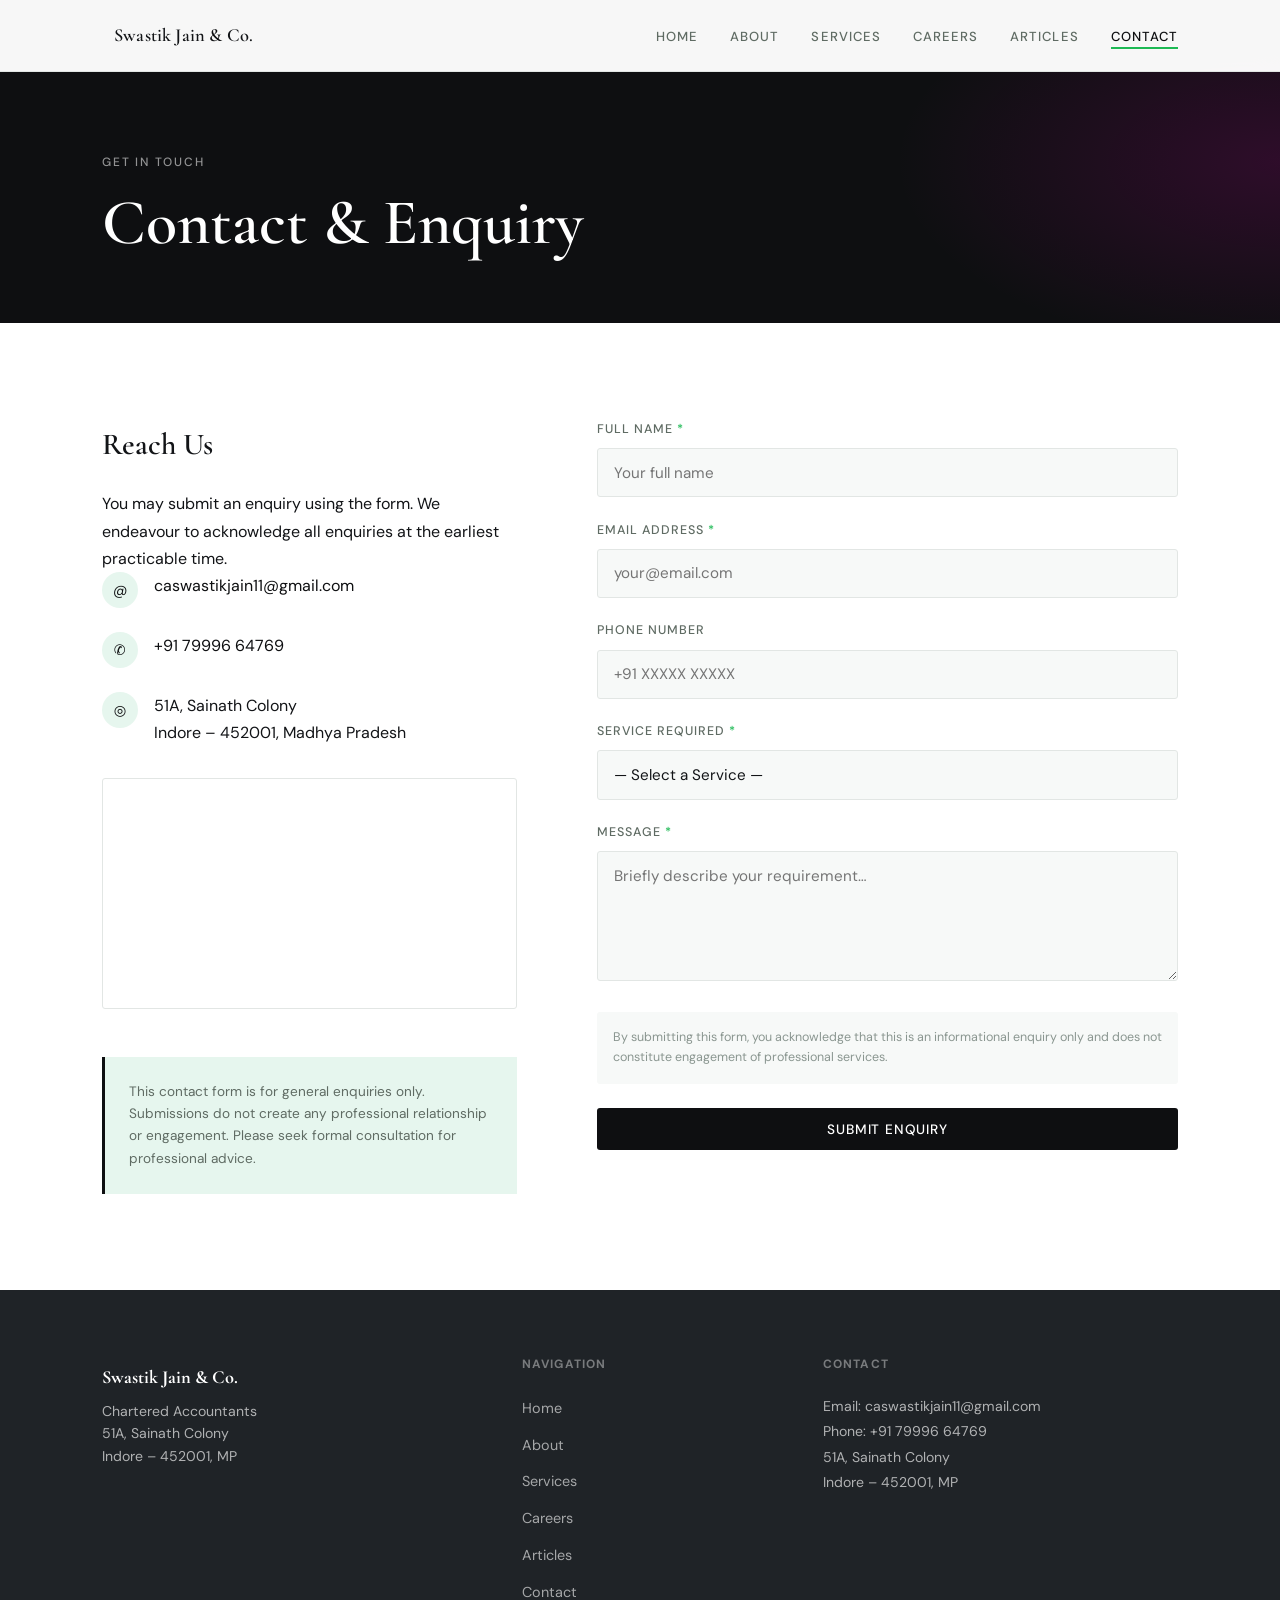
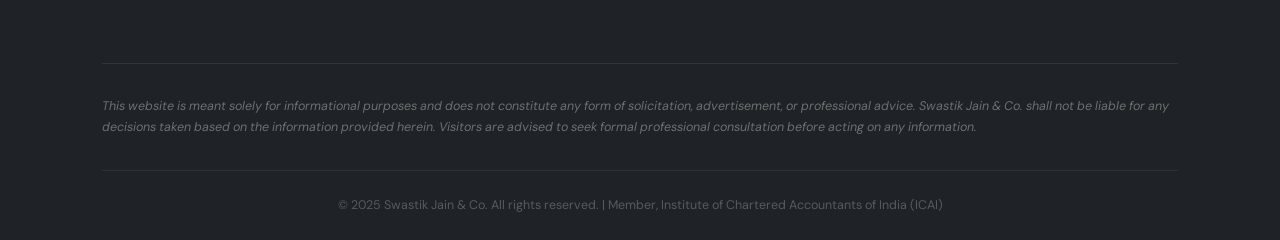
<file: contact.html>
<!DOCTYPE html>
<html lang="en">
<head>
<meta charset="UTF-8">
<meta name="viewport" content="width=device-width, initial-scale=1.0">
<title>Contact | Swastik Jain & Co.</title>
<meta name="description" content="Submit an enquiry to Swastik Jain & Co., Chartered Accountants in Indore.">
<link rel="preconnect" href="https://fonts.googleapis.com">
<link href="https://fonts.googleapis.com/css2?family=Cormorant+Garamond:wght@400;500;600;700&family=DM+Sans:wght@300;400;500&display=swap" rel="stylesheet">
<link rel="stylesheet" href="style.css">
</head>
<body>

<nav class="nav" id="nav">
  <div class="nav-inner">
    <a href="index.html" class="nav-brand">
      <span class="brand-mark"></span>
      <span class="brand-text">Swastik Jain <em>&</em> Co.</span>
    </a>
    <button class="nav-toggle" id="navToggle" aria-label="Menu">
      <span></span><span></span><span></span>
    </button>
    <ul class="nav-links" id="navLinks">
      <li><a href="index.html">Home</a></li>
      <li><a href="about.html">About</a></li>
      <li><a href="services.html">Services</a></li>
      <li><a href="careers.html">Careers</a></li>
      <li><a href="articles.html">Articles</a></li>
      <li><a href="contact.html" class="active">Contact</a></li>
    </ul>
  </div>
</nav>

<section class="page-hero">
  <div class="container">
    <div class="section-label">Get in Touch</div>
    <h1 class="page-title">Contact & Enquiry</h1>
  </div>
</section>

<section class="section" id="enquiry">
  <div class="container contact-grid">
    <div class="contact-info">
      <h2 class="content-h2">Reach Us</h2>
      <p>You may submit an enquiry using the form. We endeavour to acknowledge all enquiries at the earliest practicable time.</p>

      <div class="contact-detail">
        <span class="contact-icon">@</span>
        <span><a href="mailto:caswastikjain11@gmail.com">caswastikjain11@gmail.com</a></span>
      </div>
      <div class="contact-detail">
        <span class="contact-icon">✆</span>
        <span><a href="tel:+917999664769">+91 79996 64769</a></span>
      </div>
      <div class="contact-detail">
        <span class="contact-icon">◎</span>
        <span>51A, Sainath Colony<br>Indore – 452001, Madhya Pradesh</span>
      </div>

      <!-- Google Maps embed -->
      <div class="map-embed">
        <iframe
          src="https://maps.google.com/maps?q=51A+Sainath+Colony+Indore+452001&output=embed"
          allowfullscreen="" loading="lazy" referrerpolicy="no-referrer-when-downgrade">
        </iframe>
      </div>

      <div class="info-note">
        <p>This contact form is for general enquiries only. Submissions do not create any professional relationship or engagement. Please seek formal consultation for professional advice.</p>
      </div>
    </div>

    <div class="contact-form-wrap">
      <div id="formSuccess" class="form-success" style="display:none;">
        <div class="success-icon">✓</div>
        <h3>Enquiry Received</h3>
        <p>Your enquiry has been received. We will respond at the earliest.</p>
      </div>
      <form id="enquiryForm" action="https://formspree.io/f/xjgjbeqy" method="POST">
        <div class="form-group">
          <label for="name">Full Name <span class="required">*</span></label>
          <input type="text" id="name" name="name" required placeholder="Your full name">
        </div>
        <div class="form-group">
          <label for="email">Email Address <span class="required">*</span></label>
          <input type="email" id="email" name="email" required placeholder="your@email.com">
        </div>
        <div class="form-group">
          <label for="phone">Phone Number</label>
          <input type="tel" id="phone" name="phone" placeholder="+91 XXXXX XXXXX">
        </div>
        <div class="form-group">
          <label for="service">Service Required <span class="required">*</span></label>
          <select id="service" name="service" required>
            <option value="">— Select a Service —</option>
            <option>Income Tax Compliance & Advisory</option>
            <option>GST Compliance & Advisory</option>
            <option>Audit & Assurance Services</option>
            <option>Accounting & Bookkeeping</option>
            <option>Business Registration & Regulatory Support</option>
            <option>Financial & Compliance Advisory</option>
            <option>Virtual CFO Services</option>
            <option>Business Finance</option>
            <option>Core Litigation – Indirect & Direct Taxes</option>
            <option>Other</option>
          </select>
        </div>
        <div class="form-group">
          <label for="message">Message <span class="required">*</span></label>
          <textarea id="message" name="message" required rows="5" placeholder="Briefly describe your requirement…"></textarea>
        </div>
        <div class="form-note">
          By submitting this form, you acknowledge that this is an informational enquiry only and does not constitute engagement of professional services.
        </div>
        <button type="submit" class="btn btn-primary btn-full" id="submitBtn">Submit Enquiry</button>
      </form>
    </div>
  </div>
</section>

<footer class="footer">
  <div class="container">
    <div class="footer-grid">
      <div class="footer-brand">
        <span class="brand-mark"></span>
        <strong>Swastik Jain & Co.</strong>
        <p>Chartered Accountants<br>51A, Sainath Colony<br>Indore – 452001, MP</p>
      </div>
      <div class="footer-nav">
        <strong>Navigation</strong>
        <ul>
          <li><a href="index.html">Home</a></li>
          <li><a href="about.html">About</a></li>
          <li><a href="services.html">Services</a></li>
          <li><a href="careers.html">Careers</a></li>
          <li><a href="articles.html">Articles</a></li>
          <li><a href="contact.html">Contact</a></li>
        </ul>
      </div>
      <div class="footer-contact">
        <strong>Contact</strong>
        <p>Email: caswastikjain11@gmail.com<br>Phone: +91 79996 64769<br>51A, Sainath Colony<br>Indore – 452001, MP</p>
      </div>
    </div>
    <div class="footer-disclaimer">
      <p>This website is meant solely for informational purposes and does not constitute any form of solicitation, advertisement, or professional advice. Swastik Jain & Co. shall not be liable for any decisions taken based on the information provided herein. Visitors are advised to seek formal professional consultation before acting on any information.</p>
    </div>
    <div class="footer-bottom">
      <p>© 2025 Swastik Jain & Co. All rights reserved. | Member, Institute of Chartered Accountants of India (ICAI)</p>
    </div>
  </div>
</footer>

<script src="app.js"></script>
<script>
const form = document.getElementById('enquiryForm');
form.addEventListener('submit', async (e) => {
  e.preventDefault();
  const btn = document.getElementById('submitBtn');
  btn.textContent = 'Submitting…';
  btn.disabled = true;
  try {
    const res = await fetch(form.action, {
      method: 'POST',
      body: new FormData(form),
      headers: { 'Accept': 'application/json' }
    });
    if (res.ok) {
      form.style.display = 'none';
      document.getElementById('formSuccess').style.display = 'block';
    } else {
      btn.textContent = 'Submit Enquiry';
      btn.disabled = false;
      alert('There was an issue. Please try again or contact us directly.');
    }
  } catch {
    btn.textContent = 'Submit Enquiry';
    btn.disabled = false;
    alert('Network error. Please try again.');
  }
});
<script type="module" src="app.js"></script>
</body>
</html>
</file>
<file: style.css>
/* ═══════════════════════════════════════════════
   Swastik Jain & Co. — Stylesheet v2
   Grant Thornton-inspired: Deep Purple + Magenta
   ═══════════════════════════════════════════════ */

:root {
  --gt-purple: #0e0f11;         /* now black */
  --gt-purple-mid: #1a1c1f;     /* soft black */
  --gt-purple-light: #E6F6EE;   /* light green bg */
  --gt-purple-soft: #D4F0E3;    /* soft green */

  --gt-magenta: #1DB954;        /* primary green */
  --gt-magenta-light: #E6F6EE;  /* light green */

  --charcoal: #121417;
  --charcoal-soft: #1f2327;
  --white: #ffffff;
  --off-white: #f7f9f8;
  --bg-warm: #f4f6f5;

  --border: #e2e6e4;
  --border-dark: #c5cec9;

  --text-main: #121417;
  --text-muted: #5f6b63;
  --text-light: #8a9690;

  --font-serif: 'Cormorant Garamond', Georgia, serif;
  --font-sans: 'DM Sans', system-ui, sans-serif;

  --nav-h: 72px;
  --max-w: 1140px;
  --radius: 3px;

  --shadow-sm: 0 2px 12px rgba(0,0,0,0.08);
  --shadow-md: 0 8px 40px rgba(0,0,0,0.12);
}

*, *::before, *::after { box-sizing: border-box; margin: 0; padding: 0; }
html { scroll-behavior: smooth; font-size: 16px; }
body { font-family: var(--font-sans); color: var(--text-main); background: var(--white); -webkit-font-smoothing: antialiased; line-height: 1.7; }
img { max-width: 100%; display: block; }
a { color: inherit; }
ul { list-style: none; }

.container { max-width: var(--max-w); margin: 0 auto; padding: 0 2rem; }
.section { padding: 6rem 0; }
.section-label { font-size: 0.75rem; letter-spacing: 0.15em; text-transform: uppercase; color: var(--gt-magenta); font-family: var(--font-sans); font-weight: 500; margin-bottom: 1rem; }
.section-title { font-family: var(--font-serif); font-size: clamp(2rem, 4vw, 3rem); font-weight: 600; line-height: 1.15; color: var(--charcoal); margin-bottom: 3rem; }
.section-cta { margin-top: 3rem; text-align: center; }
.divider { height: 1px; background: var(--border); margin: 3rem 0; }

.btn { display: inline-block; padding: 0.8rem 2rem; font-family: var(--font-sans); font-size: 0.85rem; font-weight: 500; letter-spacing: 0.06em; text-transform: uppercase; text-decoration: none; cursor: pointer; border: none; transition: all 0.25s ease; border-radius: var(--radius); }
.btn-primary { background: var(--gt-purple); color: var(--white); }
.btn-primary:hover { background: var(--gt-purple-mid); transform: translateY(-1px); box-shadow: var(--shadow-sm); }
.btn-outline { background: transparent; color: var(--gt-purple); border: 1.5px solid var(--gt-purple); }
.btn-outline:hover { background: var(--gt-purple); color: var(--white); transform: translateY(-1px); }
.btn-full { width: 100%; text-align: center; }

.nav { position: fixed; top: 0; left: 0; right: 0; z-index: 1000; height: var(--nav-h); background: rgba(255,255,255,0.97); backdrop-filter: blur(12px); border-bottom: 1px solid var(--border); transition: box-shadow 0.3s; }
.nav.scrolled { box-shadow: var(--shadow-sm); }
.nav-inner { max-width: var(--max-w); margin: 0 auto; padding: 0 2rem; height: 100%; display: flex; align-items: center; justify-content: space-between; }
.nav-brand { display: flex; align-items: center; gap: 0.75rem; text-decoration: none; color: var(--charcoal); }
.brand-mark { font-size: 1.4rem; color: var(--gt-purple); line-height: 1; }
.brand-text { font-family: var(--font-serif); font-size: 1.15rem; font-weight: 600; letter-spacing: 0.01em; }
.brand-text em { font-style: normal; color: var(--gt-purple); }
.nav-links { display: flex; align-items: center; gap: 2rem; }
.nav-links a { text-decoration: none; font-size: 0.82rem; font-weight: 500; letter-spacing: 0.08em; text-transform: uppercase; color: var(--text-muted); transition: color 0.2s; position: relative; padding-bottom: 2px; }
.nav-links a::after { content: ''; position: absolute; bottom: -2px; left: 0; right: 0; height: 2px; background: var(--gt-magenta); transform: scaleX(0); transform-origin: left; transition: transform 0.25s; }
.nav-links a:hover, .nav-links a.active { color: var(--gt-purple); }
.nav-links a:hover::after, .nav-links a.active::after { transform: scaleX(1); }
.nav-toggle { display: none; flex-direction: column; gap: 5px; cursor: pointer; background: none; border: none; padding: 4px; }
.nav-toggle span { display: block; width: 24px; height: 1.5px; background: var(--charcoal); transition: all 0.3s; }

.hero { min-height: 100vh; display: flex; align-items: center; position: relative; padding: calc(var(--nav-h) + 4rem) 2rem 6rem; overflow: hidden; background: var(--gt-purple); }
.hero-bg { position: absolute; inset: 0; background: radial-gradient(ellipse 60% 80% at 80% 50%, rgba(192,0,155,0.2) 0%, transparent 60%), radial-gradient(ellipse 40% 60% at 10% 80%, rgba(107,45,150,0.15) 0%, transparent 50%); }
.hero-content { max-width: var(--max-w); margin: 0 auto; width: 100%; position: relative; z-index: 2; }
.hero-eyebrow { font-size: 0.75rem; letter-spacing: 0.18em; text-transform: uppercase; color: rgba(255,255,255,0.55); margin-bottom: 1.5rem; animation: fadeUp 0.8s ease both; }
.hero-title { font-family: var(--font-serif); font-size: clamp(3.5rem, 8vw, 7rem); font-weight: 600; color: var(--white); line-height: 1.05; margin-bottom: 0.5rem; animation: fadeUp 0.8s 0.1s ease both; }
.hero-title em { font-style: normal; color: var(--gt-magenta); }
.hero-sub { font-size: 0.9rem; letter-spacing: 0.2em; text-transform: uppercase; color: rgba(255,255,255,0.45); margin-bottom: 2.5rem; animation: fadeUp 0.8s 0.15s ease both; }
.hero-intro { max-width: 520px; color: rgba(255,255,255,0.75); font-size: 1.05rem; line-height: 1.75; margin-bottom: 3rem; animation: fadeUp 0.8s 0.2s ease both; }
.hero-ctas { display: flex; gap: 1rem; flex-wrap: wrap; animation: fadeUp 0.8s 0.3s ease both; }
.hero-ctas .btn-primary { background: var(--gt-magenta); }
.hero-ctas .btn-primary:hover { background: #a3007f; }
.hero-ctas .btn-outline { border-color: rgba(255,255,255,0.4); color: rgba(255,255,255,0.85); }
.hero-ctas .btn-outline:hover { background: rgba(255,255,255,0.12); color: #fff; }
.hero-decor { position: absolute; right: -5%; top: 50%; transform: translateY(-50%); z-index: 1; }
.decor-ring { position: absolute; border-radius: 50%; border: 1px solid rgba(192,0,155,0.2); }
.r1 { width: 500px; height: 500px; top: -250px; right: 0; }
.r2 { width: 700px; height: 700px; top: -350px; right: -100px; animation: spin 60s linear infinite; }

@keyframes spin { to { transform: rotate(360deg); } }
@keyframes fadeUp { from { opacity: 0; transform: translateY(20px); } to { opacity: 1; transform: translateY(0); } }

/* Useful Links */
.useful-links-section { background: var(--gt-purple-light); padding: 4rem 0; }
.useful-links-grid { display: grid; grid-template-columns: repeat(6, 1fr); gap: 1rem; margin-top: 2rem; }
.useful-link-card { background: var(--white); border: 1px solid var(--border); border-top: 3px solid var(--gt-purple); padding: 1.4rem 1rem; text-align: center; text-decoration: none; color: var(--text-main); transition: all 0.25s; border-radius: var(--radius); display: flex; flex-direction: column; align-items: center; gap: 0.5rem; }
.useful-link-card:hover { background: var(--gt-purple); color: #fff; border-top-color: var(--gt-magenta); transform: translateY(-3px); box-shadow: var(--shadow-md); }
.useful-link-icon { font-size: 1.6rem; line-height: 1; }
.useful-link-name { font-size: 0.8rem; font-weight: 600; letter-spacing: 0.04em; text-transform: uppercase; }
.useful-link-desc { font-size: 0.7rem; opacity: 0.7; line-height: 1.3; }

/* Services grid */
.services-overview { background: var(--off-white); }
.services-grid { display: grid; grid-template-columns: repeat(3, 1fr); gap: 1.5px; background: var(--border); border: 1.5px solid var(--border); }
.service-card { background: var(--white); padding: 2.5rem 2rem; transition: all 0.3s; animation: fadeUp 0.6s calc(var(--i) * 0.08s) ease both; cursor: pointer; text-decoration: none; color: inherit; display: block; position: relative; }
.service-card::after { content: 'Learn More →'; position: absolute; bottom: 1.25rem; right: 1.5rem; font-size: 0.72rem; letter-spacing: 0.06em; text-transform: uppercase; color: var(--gt-magenta); opacity: 0; transition: opacity 0.3s; font-weight: 500; }
.service-card:hover { background: var(--gt-purple); color: #fff; transform: scale(1.01); z-index: 2; }
.service-card:hover::after { opacity: 1; color: rgba(255,255,255,0.65); }
.service-card h3 { font-family: var(--font-serif); font-size: 1.3rem; font-weight: 600; margin-bottom: 0.75rem; }
.service-card p { font-size: 0.9rem; line-height: 1.65; opacity: 0.8; }

/* Service Modal */
.service-modal-overlay { display: none; position: fixed; inset: 0; background: rgba(75,28,110,0.55); z-index: 2000; align-items: center; justify-content: center; padding: 2rem; backdrop-filter: blur(4px); }
.service-modal-overlay.open { display: flex; }
.service-modal { background: var(--white); max-width: 680px; width: 100%; max-height: 82vh; overflow-y: auto; border-radius: 4px; padding: 3rem; position: relative; box-shadow: 0 24px 80px rgba(75,28,110,0.3); }
.modal-close { position: absolute; top: 1.25rem; right: 1.5rem; background: none; border: none; font-size: 1.5rem; cursor: pointer; color: var(--text-muted); line-height: 1; padding: 0.25rem; }
.modal-close:hover { color: var(--gt-purple); }
.modal-tag { font-size: 0.7rem; letter-spacing: 0.12em; text-transform: uppercase; color: var(--gt-magenta); font-weight: 500; margin-bottom: 0.75rem; }
.modal-title { font-family: var(--font-serif); font-size: 2rem; font-weight: 600; color: var(--gt-purple); margin-bottom: 1.25rem; line-height: 1.2; }
.modal-body p { color: var(--text-muted); margin-bottom: 1rem; line-height: 1.8; font-size: 0.97rem; }
.modal-body ul { padding-left: 1.2rem; margin-bottom: 1.5rem; }
.modal-body li { list-style: none; padding-left: 1rem; position: relative; color: var(--text-muted); font-size: 0.9rem; margin-bottom: 0.4rem; line-height: 1.6; }
.modal-body li::before { content: '◼'; position: absolute; left: -0.3rem; color: var(--gt-magenta); font-size: 0.45rem; top: 0.5rem; }
.modal-cta { margin-top: 2rem; display: flex; gap: 1rem; flex-wrap: wrap; }

/* Articles */
.articles-preview { background: var(--white); }
.articles-grid, .articles-grid-full { display: grid; grid-template-columns: repeat(3, 1fr); gap: 2rem; }
.article-card { border: 1px solid var(--border); padding: 2rem; transition: all 0.3s; position: relative; background: var(--white); }
.article-card::before { content: ''; position: absolute; top: 0; left: 0; right: 0; height: 3px; background: var(--gt-magenta); transform: scaleX(0); transform-origin: left; transition: transform 0.3s; }
.article-card:hover { box-shadow: var(--shadow-md); transform: translateY(-3px); }
.article-card:hover::before { transform: scaleX(1); }
.article-card-cat { font-size: 0.7rem; letter-spacing: 0.12em; text-transform: uppercase; color: var(--gt-purple); font-weight: 500; margin-bottom: 0.75rem; }
.article-card h3 { font-family: var(--font-serif); font-size: 1.25rem; font-weight: 600; margin-bottom: 0.75rem; line-height: 1.35; }
.article-card p { font-size: 0.88rem; color: var(--text-muted); line-height: 1.65; margin-bottom: 1.5rem; }
.article-card-meta { font-size: 0.78rem; color: var(--text-light); display: flex; justify-content: space-between; align-items: center; }
.article-card-link { display: inline-block; font-size: 0.8rem; letter-spacing: 0.06em; text-transform: uppercase; color: var(--gt-purple); text-decoration: none; font-weight: 500; margin-top: 1.5rem; }
.article-card-link:hover { color: var(--gt-magenta); }
.article-placeholder { color: var(--text-muted); grid-column: 1/-1; text-align: center; padding: 3rem; }
.articles-filter { display: flex; gap: 0.5rem; margin-bottom: 2.5rem; flex-wrap: wrap; }
.filter-btn { padding: 0.4rem 1.1rem; border: 1px solid var(--border); background: #fff; font-size: 0.8rem; letter-spacing: 0.05em; cursor: pointer; font-family: var(--font-sans); transition: all 0.2s; border-radius: 100px; }
.filter-btn.active { background: var(--gt-purple); color: #fff; border-color: var(--gt-purple); }
.filter-btn:hover:not(.active) { border-color: var(--gt-purple); }

/* Page hero */
.page-hero { padding: calc(var(--nav-h) + 5rem) 2rem 4rem; background: var(--gt-purple); position: relative; overflow: hidden; }
.page-hero::after { content: ''; position: absolute; inset: 0; background: radial-gradient(ellipse 50% 100% at 100% 50%, rgba(192,0,155,0.18) 0%, transparent 60%); }
.page-hero .container { position: relative; z-index: 2; }
.page-hero .section-label { color: rgba(255,255,255,0.55); }
.page-title { font-family: var(--font-serif); font-size: clamp(2.5rem, 5vw, 4.5rem); font-weight: 600; color: var(--white); line-height: 1.1; }

/* Content layout */
.content-grid { display: grid; grid-template-columns: 1fr 320px; gap: 5rem; align-items: start; }
.content-h2 { font-family: var(--font-serif); font-size: 1.9rem; font-weight: 600; color: var(--charcoal); margin-bottom: 1.25rem; }
.content-main p { margin-bottom: 1.25rem; color: var(--text-muted); line-height: 1.8; font-size: 1rem; }
.content-aside { position: sticky; top: calc(var(--nav-h) + 2rem); }
.aside-card { background: var(--gt-purple-light); border: 1px solid var(--border); padding: 1.5rem; margin-bottom: 1rem; border-radius: var(--radius); }
.aside-card h3 { font-size: 0.75rem; letter-spacing: 0.1em; text-transform: uppercase; color: var(--gt-purple); margin-bottom: 0.6rem; font-family: var(--font-sans); }
.aside-card p, .aside-card li { font-size: 0.92rem; color: var(--text-muted); }
.aside-card ul { padding-left: 1rem; }
.aside-card li { list-style: disc; margin-bottom: 0.3rem; }

/* Profile */
.profile-photo-placeholder { width: 140px; height: 140px; border-radius: 50%; border: 3px solid var(--gt-purple); background: linear-gradient(135deg, var(--gt-purple) 0%, var(--gt-purple-mid) 100%); display: flex; align-items: center; justify-content: center; margin-bottom: 1.2rem; color: #fff; font-family: var(--font-serif); font-size: 3rem; font-weight: 600; }

/* Principles */
.principles-grid { display: grid; grid-template-columns: 1fr 1fr; gap: 1.5rem; margin-top: 2rem; }
.principle-card { border: 1px solid var(--border); border-top: 3px solid var(--gt-purple); padding: 2rem; border-radius: var(--radius); }
.principle-icon { font-family: var(--font-serif); font-size: 1.8rem; color: var(--gt-purple); margin-bottom: 0.75rem; }
.principle-card h3 { font-family: var(--font-serif); font-size: 1.1rem; margin-bottom: 0.5rem; }
.principle-card p { font-size: 0.88rem; color: var(--text-muted); }

/* Services detail page */
.services-detail { display: flex; flex-direction: column; gap: 0; }
.service-detail-card { display: grid; grid-template-columns: 80px 1fr; gap: 2.5rem; padding: 3rem 0; border-bottom: 1px solid var(--border); animation: fadeUp 0.6s ease both; }
.sdc-num { font-family: var(--font-serif); font-size: 2.5rem; color: var(--border-dark); line-height: 1; padding-top: 0.4rem; }
.sdc-content h2 { font-family: var(--font-serif); font-size: 1.6rem; font-weight: 600; margin-bottom: 1rem; color: var(--gt-purple); }
.sdc-content p { color: var(--text-muted); margin-bottom: 1.25rem; line-height: 1.8; }
.sdc-content ul { padding-left: 1.2rem; }
.sdc-content li { list-style: none; padding-left: 1rem; position: relative; color: var(--text-muted); font-size: 0.92rem; margin-bottom: 0.4rem; }
.sdc-content li::before { content: '◼'; position: absolute; left: -0.3rem; color: var(--gt-magenta); font-size: 0.45rem; top: 0.5rem; }

/* CTA */
.cta-section { background: var(--gt-purple); padding: 5rem 0; text-align: center; color: #fff; }
.cta-section h2 { font-family: var(--font-serif); font-size: 2.5rem; margin-bottom: 1rem; }
.cta-section p { opacity: 0.85; margin-bottom: 2rem; max-width: 500px; margin-left: auto; margin-right: auto; }
.cta-section .btn-primary { background: var(--gt-magenta); }
.cta-section .btn-primary:hover { background: #a3007f; }

/* Contact */
.contact-grid { display: grid; grid-template-columns: 1fr 1.4fr; gap: 5rem; align-items: start; }
.contact-detail { display: flex; align-items: flex-start; gap: 1rem; margin-bottom: 1.5rem; }
.contact-icon { width: 36px; height: 36px; background: var(--gt-purple-light); color: var(--gt-purple); display: flex; align-items: center; justify-content: center; border-radius: 50%; font-size: 0.9rem; flex-shrink: 0; }
.contact-detail a { text-decoration: none; color: var(--gt-purple); }
.contact-detail a:hover { color: var(--gt-magenta); text-decoration: underline; }
.info-note { margin-top: 3rem; padding: 1.5rem; background: var(--gt-purple-light); border-left: 3px solid var(--gt-purple); font-size: 0.85rem; color: var(--text-muted); line-height: 1.65; }
.map-embed { margin-top: 2rem; border: 1px solid var(--border); border-radius: var(--radius); overflow: hidden; }
.map-embed iframe { width: 100%; height: 220px; border: none; }

/* Form */
.form-group { margin-bottom: 1.4rem; }
.form-group label { display: block; font-size: 0.78rem; letter-spacing: 0.08em; text-transform: uppercase; color: var(--text-muted); margin-bottom: 0.5rem; font-weight: 500; }
.required { color: var(--gt-magenta); }
.form-group input, .form-group select, .form-group textarea { width: 100%; padding: 0.85rem 1rem; border: 1px solid var(--border); background: var(--off-white); font-family: var(--font-sans); font-size: 0.95rem; color: var(--charcoal); border-radius: var(--radius); transition: border-color 0.2s, box-shadow 0.2s; appearance: none; }
.form-group input:focus, .form-group select:focus, .form-group textarea:focus { outline: none; border-color: var(--gt-purple); box-shadow: 0 0 0 3px rgba(75,28,110,0.08); }
.form-group textarea { resize: vertical; min-height: 130px; }
.file-upload-group input[type="file"] { padding: 0.65rem 1rem; cursor: pointer; background: var(--white); border: 1.5px dashed var(--border-dark); }
.form-note { font-size: 0.78rem; color: var(--text-light); line-height: 1.6; padding: 1rem; background: var(--off-white); border-radius: var(--radius); margin-bottom: 1.5rem; }
.form-success { text-align: center; padding: 4rem 2rem; }
.success-icon { width: 64px; height: 64px; background: var(--gt-purple); color: #fff; border-radius: 50%; display: flex; align-items: center; justify-content: center; font-size: 1.5rem; margin: 0 auto 1.5rem; }
.form-success h3 { font-family: var(--font-serif); font-size: 1.8rem; margin-bottom: 0.75rem; }
.form-success p { color: var(--text-muted); }

/* Careers */
.careers-intro { max-width: 680px; }
.careers-grid { display: grid; grid-template-columns: repeat(2,1fr); gap: 1.5rem; margin-top: 3rem; }
.career-card { border: 1px solid var(--border); border-top: 3px solid var(--gt-purple); padding: 2rem; background: var(--white); transition: box-shadow 0.25s; }
.career-card:hover { box-shadow: var(--shadow-md); }
.career-tag { font-size: 0.7rem; letter-spacing: 0.1em; text-transform: uppercase; color: var(--gt-magenta); font-weight: 500; margin-bottom: 0.6rem; }
.career-card h3 { font-family: var(--font-serif); font-size: 1.35rem; font-weight: 600; color: var(--gt-purple); margin-bottom: 0.75rem; }
.career-meta { font-size: 0.82rem; color: var(--text-light); margin-bottom: 1rem; }
.career-card p { font-size: 0.9rem; color: var(--text-muted); line-height: 1.65; }
.resume-section { background: var(--gt-purple-light); padding: 5rem 0; }
.resume-box { max-width: 640px; margin: 0 auto; background: var(--white); border: 1px solid var(--border); border-top: 4px solid var(--gt-magenta); padding: 3rem; border-radius: var(--radius); }
.resume-box h2 { font-family: var(--font-serif); font-size: 2rem; font-weight: 600; color: var(--gt-purple); margin-bottom: 0.5rem; }
.resume-box p { color: var(--text-muted); margin-bottom: 2rem; font-size: 0.95rem; }

/* Admin */
.admin-wrap { min-height: 100vh; background: var(--gt-purple); display: flex; align-items: center; justify-content: center; padding: 2rem; }
.admin-login-card { background: var(--white); padding: 3rem; border-radius: 6px; max-width: 400px; width: 100%; box-shadow: 0 32px 80px rgba(0,0,0,0.3); }
.admin-login-card h1 { font-family: var(--font-serif); font-size: 2rem; color: var(--gt-purple); margin-bottom: 0.3rem; }
.admin-login-card p { font-size: 0.85rem; color: var(--text-muted); margin-bottom: 2rem; }
.admin-dashboard { padding-top: calc(var(--nav-h) + 3rem); padding-bottom: 5rem; }
.admin-tabs { display: flex; gap: 0; border-bottom: 2px solid var(--border); margin-bottom: 3rem; }
.admin-tab { padding: 0.75rem 1.75rem; cursor: pointer; font-size: 0.82rem; letter-spacing: 0.06em; text-transform: uppercase; font-weight: 500; color: var(--text-muted); background: none; border: none; font-family: var(--font-sans); border-bottom: 2px solid transparent; margin-bottom: -2px; transition: all 0.2s; }
.admin-tab.active { color: var(--gt-purple); border-bottom-color: var(--gt-magenta); }
.admin-tab:hover { color: var(--gt-purple); }
.admin-panel { display: none; }
.admin-panel.active { display: block; }
.admin-table { width: 100%; border-collapse: collapse; margin-top: 1.5rem; }
.admin-table th { text-align: left; font-size: 0.72rem; letter-spacing: 0.1em; text-transform: uppercase; color: var(--text-muted); padding: 0.75rem 1rem; border-bottom: 2px solid var(--border); background: var(--off-white); }
.admin-table td { padding: 0.9rem 1rem; border-bottom: 1px solid var(--border); font-size: 0.9rem; vertical-align: middle; }
.admin-table tr:hover td { background: var(--gt-purple-light); }
.admin-action-btn { padding: 0.3rem 0.9rem; font-size: 0.75rem; border-radius: 3px; cursor: pointer; border: 1px solid; font-family: var(--font-sans); font-weight: 500; transition: all 0.2s; margin-right: 0.3rem; }
.admin-action-btn.delete { color: #c0392b; border-color: #c0392b; background: none; }
.admin-action-btn.delete:hover { background: #c0392b; color: #fff; }
.admin-action-btn.view { color: var(--gt-purple); border-color: var(--gt-purple); background: none; }
.admin-action-btn.view:hover { background: var(--gt-purple); color: #fff; }
.admin-action-btn.publish { color: #27ae60; border-color: #27ae60; background: none; }
.admin-action-btn.publish:hover { background: #27ae60; color: #fff; }
.admin-section-head { display: flex; justify-content: space-between; align-items: center; margin-bottom: 1rem; }
.badge { display: inline-block; font-size: 0.7rem; padding: 0.2rem 0.65rem; border-radius: 100px; font-weight: 500; }
.badge-draft { background: #f0e6ff; color: var(--gt-purple); }
.badge-published { background: #e0f5ec; color: #1a7a4a; }
.badge-new { background: #fff3e6; color: #c05800; }
.blog-editor { margin-top: 2.5rem; background: var(--off-white); border: 1px solid var(--border); padding: 2rem; border-radius: var(--radius); }
.blog-editor h3 { font-family: var(--font-serif); font-size: 1.5rem; color: var(--gt-purple); margin-bottom: 1.5rem; }
.editor-toolbar { display: flex; gap: 0.4rem; margin-bottom: 0.5rem; flex-wrap: wrap; }
.toolbar-btn { padding: 0.3rem 0.7rem; border: 1px solid var(--border); background: var(--white); cursor: pointer; font-size: 0.8rem; font-family: var(--font-sans); border-radius: 3px; transition: all 0.15s; }
.toolbar-btn:hover { background: var(--gt-purple); color: #fff; border-color: var(--gt-purple); }
.blog-content-editor { width: 100%; min-height: 280px; padding: 1rem; border: 1px solid var(--border); font-family: var(--font-sans); font-size: 0.93rem; line-height: 1.7; border-radius: var(--radius); resize: vertical; }
.blog-content-editor:focus { outline: none; border-color: var(--gt-purple); }

/* Single article */
.article-page-header { padding: calc(var(--nav-h) + 5rem) 2rem 4rem; background: var(--gt-purple); }
.article-page-header .container { max-width: 780px; }
.article-category-badge { display: inline-block; font-size: 0.72rem; letter-spacing: 0.12em; text-transform: uppercase; color: var(--white); background: rgba(192,0,155,0.3); padding: 0.3rem 0.9rem; border-radius: 100px; margin-bottom: 1.5rem; }
.article-page-title { font-family: var(--font-serif); font-size: clamp(2rem, 4vw, 3.2rem); font-weight: 600; color: var(--white); line-height: 1.15; margin-bottom: 1.5rem; }
.article-page-meta { font-size: 0.82rem; color: rgba(255,255,255,0.5); }
.article-body-wrap { padding: 5rem 2rem; }
.article-body-inner { max-width: 720px; margin: 0 auto; }
.article-body-inner h2 { font-family: var(--font-serif); font-size: 1.7rem; font-weight: 600; margin: 2.5rem 0 1rem; color: var(--gt-purple); }
.article-body-inner h3 { font-family: var(--font-serif); font-size: 1.3rem; font-weight: 600; margin: 2rem 0 0.75rem; color: var(--charcoal); }
.article-body-inner p { margin-bottom: 1.25rem; color: var(--text-muted); line-height: 1.85; font-size: 1.02rem; }
.article-body-inner ul, .article-body-inner ol { padding-left: 1.5rem; margin-bottom: 1.5rem; }
.article-body-inner li { margin-bottom: 0.5rem; color: var(--text-muted); line-height: 1.7; }
.article-body-inner hr { border: none; border-top: 1px solid var(--border); margin: 2.5rem 0; }
.article-body-inner strong { color: var(--charcoal); }
.article-disclaimer { margin-top: 3rem; padding: 1.5rem; background: var(--gt-purple-light); border-left: 3px solid var(--gt-purple); font-size: 0.82rem; color: var(--text-muted); line-height: 1.7; }
.article-back { margin-bottom: 2rem; }
.article-back a { font-size: 0.82rem; letter-spacing: 0.06em; text-transform: uppercase; color: var(--text-muted); text-decoration: none; transition: color 0.2s; }
.article-back a:hover { color: var(--gt-purple); }

/* Footer */
.footer { background: var(--charcoal-soft); color: rgba(255,255,255,0.65); padding: 4rem 0 0; }
.footer-grid { display: grid; grid-template-columns: 1.5fr 1fr 1.5fr; gap: 4rem; padding-bottom: 3rem; border-bottom: 1px solid rgba(255,255,255,0.08); }
.footer-brand .brand-mark { font-size: 1.6rem; color: var(--gt-magenta); }
.footer-brand strong { display: block; font-family: var(--font-serif); font-size: 1.15rem; color: #fff; margin: 0.5rem 0 0.4rem; }
.footer-brand p { font-size: 0.88rem; line-height: 1.6; }
.footer-nav strong, .footer-contact strong { display: block; font-size: 0.75rem; letter-spacing: 0.1em; text-transform: uppercase; color: rgba(255,255,255,0.4); margin-bottom: 1.2rem; font-family: var(--font-sans); }
.footer-nav li { margin-bottom: 0.6rem; }
.footer-nav a { text-decoration: none; font-size: 0.9rem; color: rgba(255,255,255,0.6); transition: color 0.2s; }
.footer-nav a:hover { color: var(--gt-magenta); }
.footer-contact p { font-size: 0.88rem; line-height: 1.8; }
.footer-disclaimer { padding: 2rem 0; border-bottom: 1px solid rgba(255,255,255,0.06); }
.footer-disclaimer p { font-size: 0.78rem; line-height: 1.7; color: rgba(255,255,255,0.35); font-style: italic; }
.footer-bottom { padding: 1.5rem 0; text-align: center; }
.footer-bottom p { font-size: 0.78rem; color: rgba(255,255,255,0.25); }

/* Responsive */
@media (max-width: 1024px) {
  .services-grid { grid-template-columns: repeat(2, 1fr); }
  .articles-grid, .articles-grid-full { grid-template-columns: repeat(2, 1fr); }
  .content-grid { grid-template-columns: 1fr; gap: 3rem; }
  .content-aside { position: static; }
  .footer-grid { grid-template-columns: 1fr 1fr; gap: 2.5rem; }
  .useful-links-grid { grid-template-columns: repeat(3, 1fr); }
  .careers-grid { grid-template-columns: 1fr; }
}
@media (max-width: 768px) {
  .nav-links { display: none; flex-direction: column; position: absolute; top: var(--nav-h); left: 0; right: 0; background: #fff; padding: 1.5rem 2rem; border-bottom: 1px solid var(--border); gap: 1.2rem; }
  .nav-links.open { display: flex; }
  .nav-toggle { display: flex; }
  .services-grid { grid-template-columns: 1fr; }
  .articles-grid, .articles-grid-full { grid-template-columns: 1fr; }
  .contact-grid { grid-template-columns: 1fr; gap: 3rem; }
  .service-detail-card { grid-template-columns: 1fr; gap: 0.5rem; }
  .sdc-num { font-size: 1.2rem; }
  .principles-grid { grid-template-columns: 1fr; }
  .footer-grid { grid-template-columns: 1fr; gap: 2rem; }
  .hero-decor { display: none; }
  .useful-links-grid { grid-template-columns: repeat(2, 1fr); }
  .resume-box { padding: 2rem; }
}
@media (max-width: 480px) {
  :root { --nav-h: 64px; }
  .container { padding: 0 1.25rem; }
  .section { padding: 4rem 0; }
  .hero-ctas { flex-direction: column; }
  .useful-links-grid { grid-template-columns: repeat(2, 1fr); }
  .admin-tabs { flex-wrap: wrap; }
}
</file>
